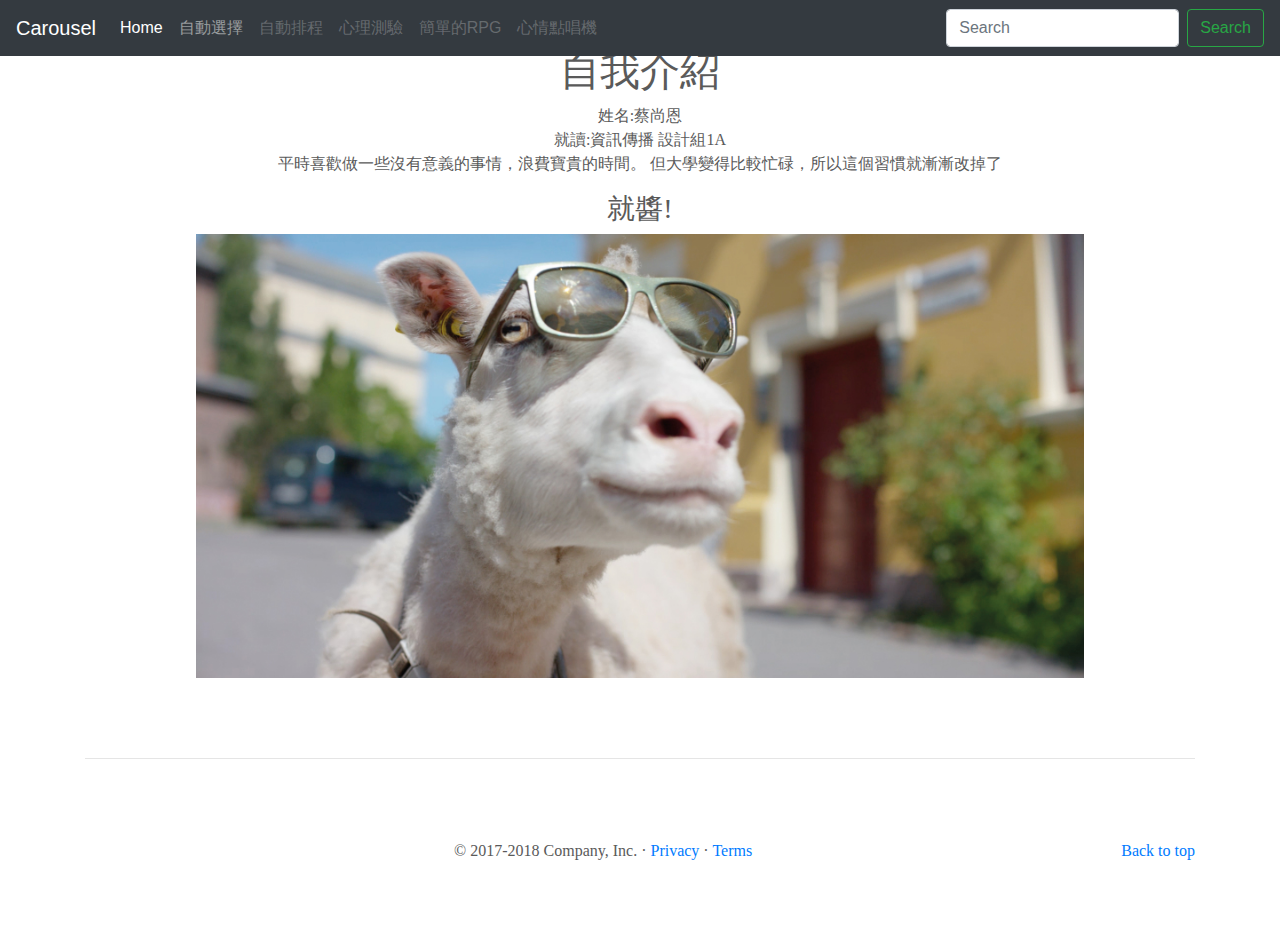
<file: index.html>
<!doctype html>
<html lang="en">
  <head>
    <meta charset="utf-8">
    <meta name="viewport" content="width=device-width, initial-scale=1, shrink-to-fit=no">
    <meta name="description" content="">
    <meta name="author" content="">
    <link rel="icon" href="favicon.ico">

    <title>Carousel Template for Bootstrap</title>
      <style>
        .container{
          font-family: '微軟正黑體';
          text-align: center;
        }
      </style>
    <!-- Bootstrap core CSS -->
    <link href="dist/css/bootstrap.min.css" rel="stylesheet">

    <!-- Custom styles for this template -->
    <link href="carousel.css" rel="stylesheet">
  </head>
  <body>

    <header>
      <nav class="navbar navbar-expand-md navbar-dark fixed-top bg-dark">
        <a class="navbar-brand" href="#">Carousel</a>
        <button class="navbar-toggler" type="button" data-toggle="collapse" data-target="#navbarCollapse" aria-controls="navbarCollapse" aria-expanded="false" aria-label="Toggle navigation">
          <span class="navbar-toggler-icon"></span>
        </button>
        <div class="collapse navbar-collapse" id="navbarCollapse">
          <ul class="navbar-nav mr-auto">
            <li class="nav-item active">
              <a class="nav-link" href="#">Home <span class="sr-only">(current)</span></a>
            </li>
            <li class="nav-item">
              <a class="nav-link" href="random-select.html">自動選擇</a>
            </li>
            <li class="nav-item">
              <a class="nav-link disabled" href="club-course.html">自動排程</a>
            </li>
            <li class="nav-item">
              <a class="nav-link disabled" href="mind-quiz.html">心理測驗</a>
            </li>
            <li class="nav-item">
              <a class="nav-link disabled" href="simple-rpg.html">簡單的RPG</a>
            </li>
            <li class="nav-item">
              <a class="nav-link disabled" href="youtube-player.html">心情點唱機</a>
            </li>
          </ul>
          <form class="form-inline mt-2 mt-md-0">
            <input class="form-control mr-sm-2" type="text" placeholder="Search" aria-label="Search">
            <button class="btn btn-outline-success my-2 my-sm-0" type="submit">Search</button>
          </form>
        </div>
      </nav>
    </header>

  


      <!-- Marketing messaging and featurettes
      ================================================== -->
      <!-- Wrap the rest of the page in another container to center all the content. -->

      <div class="container">
          <h1>自我介紹</h1>
          <p>姓名:蔡尚恩
            <br>
            就讀:資訊傳播 設計組1A
            <br>  
            平時喜歡做一些沒有意義的事情，浪費寶貴的時間。
            但大學變得比較忙碌，所以這個習慣就漸漸改掉了
              <h3>就醬!</h3>
              <img style="width: 80%;" src="sheep.jpg" alt="">
          </p>
    


        <hr class="featurette-divider">

        <!-- /END THE FEATURETTES -->

      </div><!-- /.container -->


      <!-- FOOTER -->
      <footer class="container">
        <p class="float-right"><a href="#">Back to top</a></p>
        <p>&copy; 2017-2018 Company, Inc. &middot; <a href="#">Privacy</a> &middot; <a href="#">Terms</a></p>
      </footer>
    </main>

    <!-- Bootstrap core JavaScript
    ================================================== -->
    <!-- Placed at the end of the document so the pages load faster -->
    <script src="https://code.jquery.com/jquery-3.3.1.slim.min.js" integrity="sha384-q8i/X+965DzO0rT7abK41JStQIAqVgRVzpbzo5smXKp4YfRvH+8abtTE1Pi6jizo" crossorigin="anonymous"></script>
    <script>window.jQuery || document.write('<script src="assets/js/vendor/jquery-slim.min.js"><\/script>')</script>
    <script src="assets/js/vendor/popper.min.js"></script>
    <script src="dist/js/bootstrap.min.js"></script>
    <!-- Just to make our placeholder images work. Don't actually copy the next line! -->
    <script src="assets/js/vendor/holder.min.js"></script>
  </body>
</html>
</file>
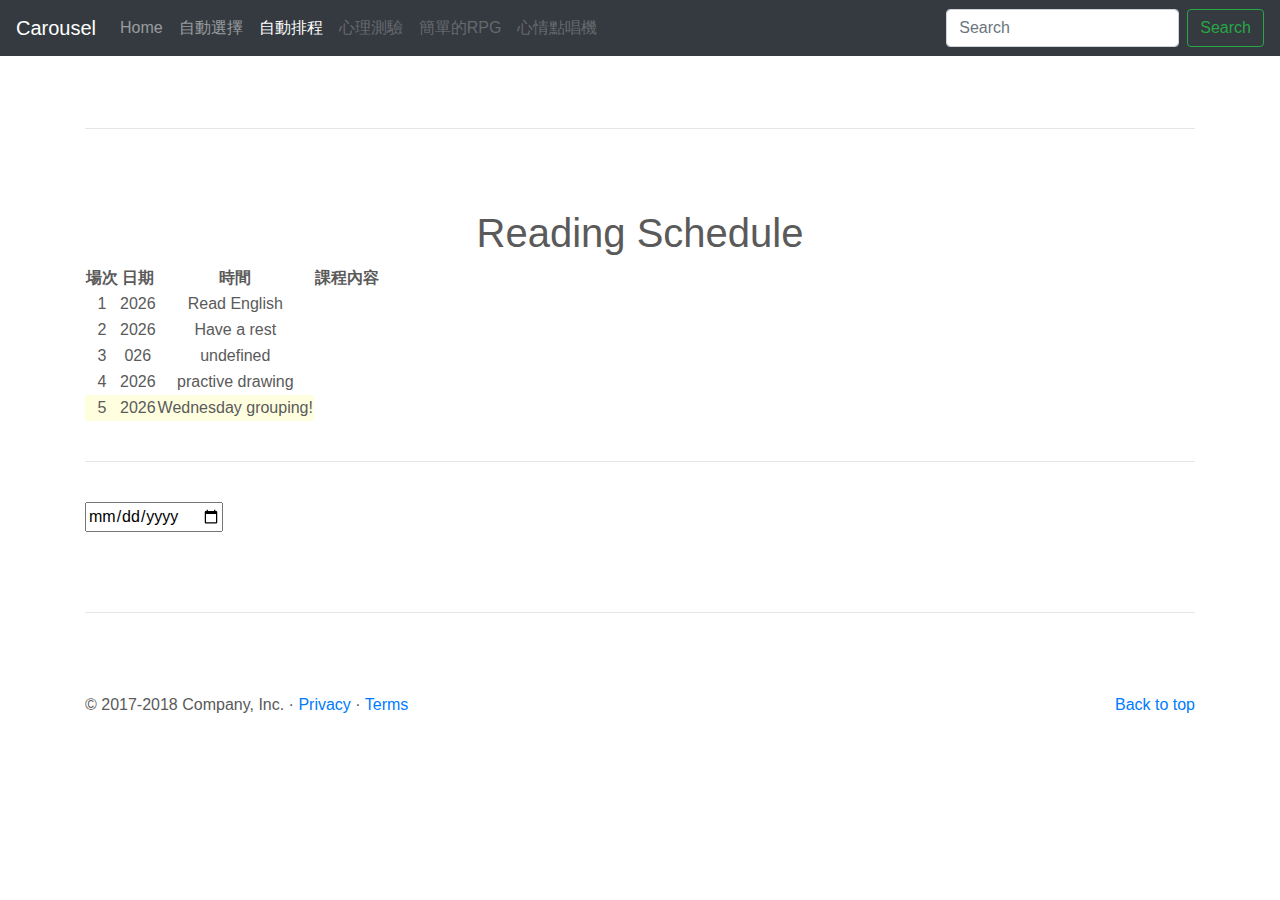
<file: club-course.html>
<!doctype html>
<html lang="en">
  <head>
    <meta charset="utf-8">
    <meta name="viewport" content="width=device-width, initial-scale=1, shrink-to-fit=no">
    <meta name="description" content="">
    <meta name="author" content="">
    <link rel="icon" href="favicon.ico">

    <title>Carousel Template for Bootstrap</title>

    <!-- Bootstrap core CSS -->
    <link href="dist/css/bootstrap.min.css" rel="stylesheet">
    <link rel="stylesheet" href="club-course/style.css">
    <!-- Custom styles for this template -->
    <link href="carousel.css" rel="stylesheet">
  </head>
  <body>

    <header>
      <nav class="navbar navbar-expand-md navbar-dark fixed-top bg-dark">
        <a class="navbar-brand" href="#">Carousel</a>
        <button class="navbar-toggler" type="button" data-toggle="collapse" data-target="#navbarCollapse" aria-controls="navbarCollapse" aria-expanded="false" aria-label="Toggle navigation">
          <span class="navbar-toggler-icon"></span>
        </button>
        <div class="collapse navbar-collapse" id="navbarCollapse">
          <ul class="navbar-nav mr-auto">
            <li class="nav-item ">
              <a class="nav-link" href="index.html">Home <span class="sr-only">(current)</span></a>
            </li>
            <li class="nav-item">
              <a class="nav-link" href="random-select.html">自動選擇</a>
            </li>
            <li class="nav-item active">
              <a class="nav-link disabled" href="#">自動排程</a>
            </li>
            <li class="nav-item ">
              <a class="nav-link disabled" href="mind-quiz.html">心理測驗</a>
            </li>
            <li class="nav-item">
              <a class="nav-link disabled" href="simple-rpg.html">簡單的RPG</a>
            </li>
            <li class="nav-item">
              <a class="nav-link disabled" href="youtube-player.html">心情點唱機</a>
            </li>
          </ul>
          <form class="form-inline mt-2 mt-md-0">
            <input class="form-control mr-sm-2" type="text" placeholder="Search" aria-label="Search">
            <button class="btn btn-outline-success my-2 my-sm-0" type="submit">Search</button>
          </form>
        </div>
      </nav>
    </header>

    <main role="main">

     


      <!-- Marketing messaging and featurettes
      ================================================== -->
      <!-- Wrap the rest of the page in another container to center all the content. -->
      <main role="main">
      <div class="container marketing">  
        <hr class="featurette-divider">
        <h1 id="theme">Reading Schedule</h1>
        <table id="schedule"></table>
        <br><hr><br>
        <input type="date" name="courseset" id="courseset" value="">

        <hr class="featurette-divider">

      </div><!-- /.container -->


      <!-- FOOTER -->
      <footer class="container">
        <p class="float-right"><a href="#">Back to top</a></p>
        <p>&copy; 2017-2018 Company, Inc. &middot; <a href="#">Privacy</a> &middot; <a href="#">Terms</a></p>
      </footer>
    </main>

    <!-- Bootstrap core JavaScript
    ================================================== -->
    <!-- Placed at the end of the document so the pages load faster -->
    <script src="https://code.jquery.com/jquery-3.3.1.slim.min.js" integrity="sha384-q8i/X+965DzO0rT7abK41JStQIAqVgRVzpbzo5smXKp4YfRvH+8abtTE1Pi6jizo" crossorigin="anonymous"></script>
    <script>window.jQuery || document.write('<script src="assets/js/vendor/jquery-slim.min.js"><\/script>')</script>
    <script src="assets/js/vendor/popper.min.js"></script>
    <script src="dist/js/bootstrap.min.js"></script>
    <!-- Just to make our placeholder images work. Don't actually copy the next line! -->
    <script src="assets/js/vendor/holder.min.js"></script>
    <script src="club-course/topic.js"></script>
    <script src="club-course/main.js"></script>
  </body>
</html>
</file>
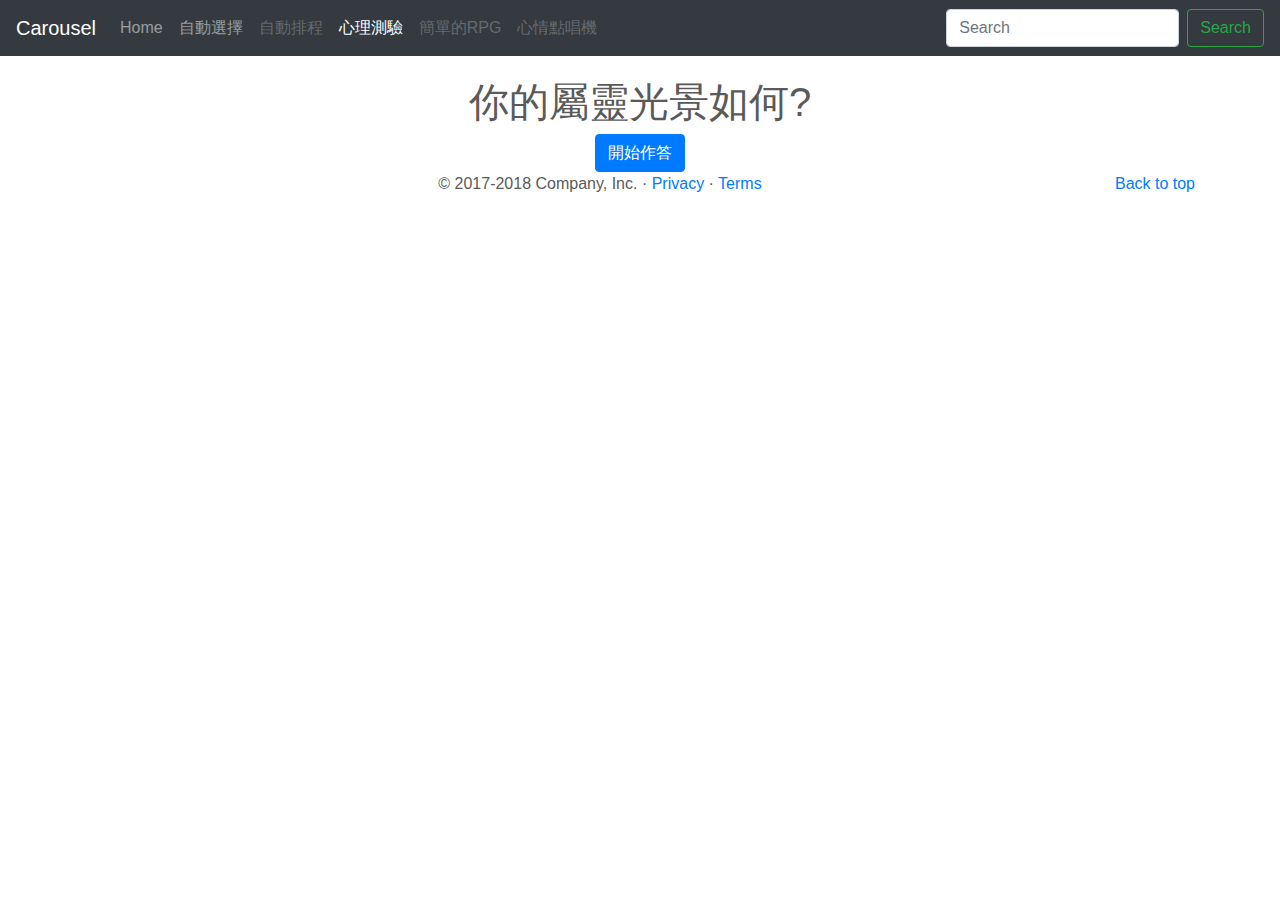
<file: mind-quiz.html>
<!doctype html>
<html lang="en">
  <head>
    <meta charset="utf-8">
    <meta name="viewport" content="width=device-width, initial-scale=1, shrink-to-fit=no">
    <meta name="description" content="">
    <meta name="author" content="">
    <link rel="icon" href="favicon.ico">

    <title>Carousel Template for Bootstrap</title>

    <!-- Bootstrap core CSS -->
    <link href="dist/css/bootstrap.min.css" rel="stylesheet">
    <link rel="stylesheet" href="mind-quiz/style.css">
    <!-- Custom styles for this template -->
    <link href="carousel.css" rel="stylesheet">
  </head>
  <body>

    <header>
      <nav class="navbar navbar-expand-md navbar-dark fixed-top bg-dark">
        <a class="navbar-brand" href="#">Carousel</a>
        <button class="navbar-toggler" type="button" data-toggle="collapse" data-target="#navbarCollapse" aria-controls="navbarCollapse" aria-expanded="false" aria-label="Toggle navigation">
          <span class="navbar-toggler-icon"></span>
        </button>
        <div class="collapse navbar-collapse" id="navbarCollapse">
          <ul class="navbar-nav mr-auto">
            <li class="nav-item">
              <a class="nav-link" href="index.html">Home <span class="sr-only">(current)</span></a>
            </li>
            <li class="nav-item">
              <a class="nav-link" href="random-select.html">自動選擇</a>
            </li>
            <li class="nav-item">
              <a class="nav-link disabled" href="club-course.html">自動排程</a>
            </li>
            <li class="nav-item active">
              <a class="nav-link disabled" href="#">心理測驗</a>
            </li>
            <li class="nav-item">
              <a class="nav-link disabled" href="simple-rpg.html">簡單的RPG</a>
            </li>
            <li class="nav-item">
              <a class="nav-link disabled" href="youtube-player.html">心情點唱機</a>
            </li>
          </ul>
          <form class="form-inline mt-2 mt-md-0">
            <input class="form-control mr-sm-2" type="text" placeholder="Search" aria-label="Search">
            <button class="btn btn-outline-success my-2 my-sm-0" type="submit">Search</button>
          </form>
        </div>
      </nav>
    </header>

    <main role="main">

      <!-- Marketing messaging and featurettes
      ================================================== -->
      <!-- Wrap the rest of the page in another container to center all the content. -->

      <div> 
        <h1>你的屬靈光景如何?</h1>
       <div>
          <h2 id="question"></h2>
          <input type="range" name="range" id="range" min="1" max="5" value="3">
          <label id="label"></label>
          <p id="Result"></p>
        </div>
        <input class="btn btn-primary" type="button" name="startbutton" id="startbutton"value="開始作答">
    </div>
    

        <!-- /END THE FEATURETTES -->

      </div><!-- /.container -->


      <!-- FOOTER -->
      <footer class="container">
        <p class="float-right"><a href="#">Back to top</a></p>
        <p>&copy; 2017-2018 Company, Inc. &middot; <a href="#">Privacy</a> &middot; <a href="#">Terms</a></p>
      </footer>
    </main>

    <!-- Bootstrap core JavaScript
    ================================================== -->
    <!-- Placed at the end of the document so the pages load faster -->
    <script src="https://code.jquery.com/jquery-3.3.1.slim.min.js" integrity="sha384-q8i/X+965DzO0rT7abK41JStQIAqVgRVzpbzo5smXKp4YfRvH+8abtTE1Pi6jizo" crossorigin="anonymous"></script>
    <script>window.jQuery || document.write('<script src="assets/js/vendor/jquery-slim.min.js"><\/script>')</script>
    <script src="assets/js/vendor/popper.min.js"></script>
    <script src="dist/js/bootstrap.min.js"></script>
    <!-- Just to make our placeholder images work. Don't actually copy the next line! -->
    <script src="assets/js/vendor/holder.min.js"></script>
    <script src="mind-quiz/data.js"></script>
    <script src="mind-quiz/main.js"></script>
  </body>
</html>
</file>
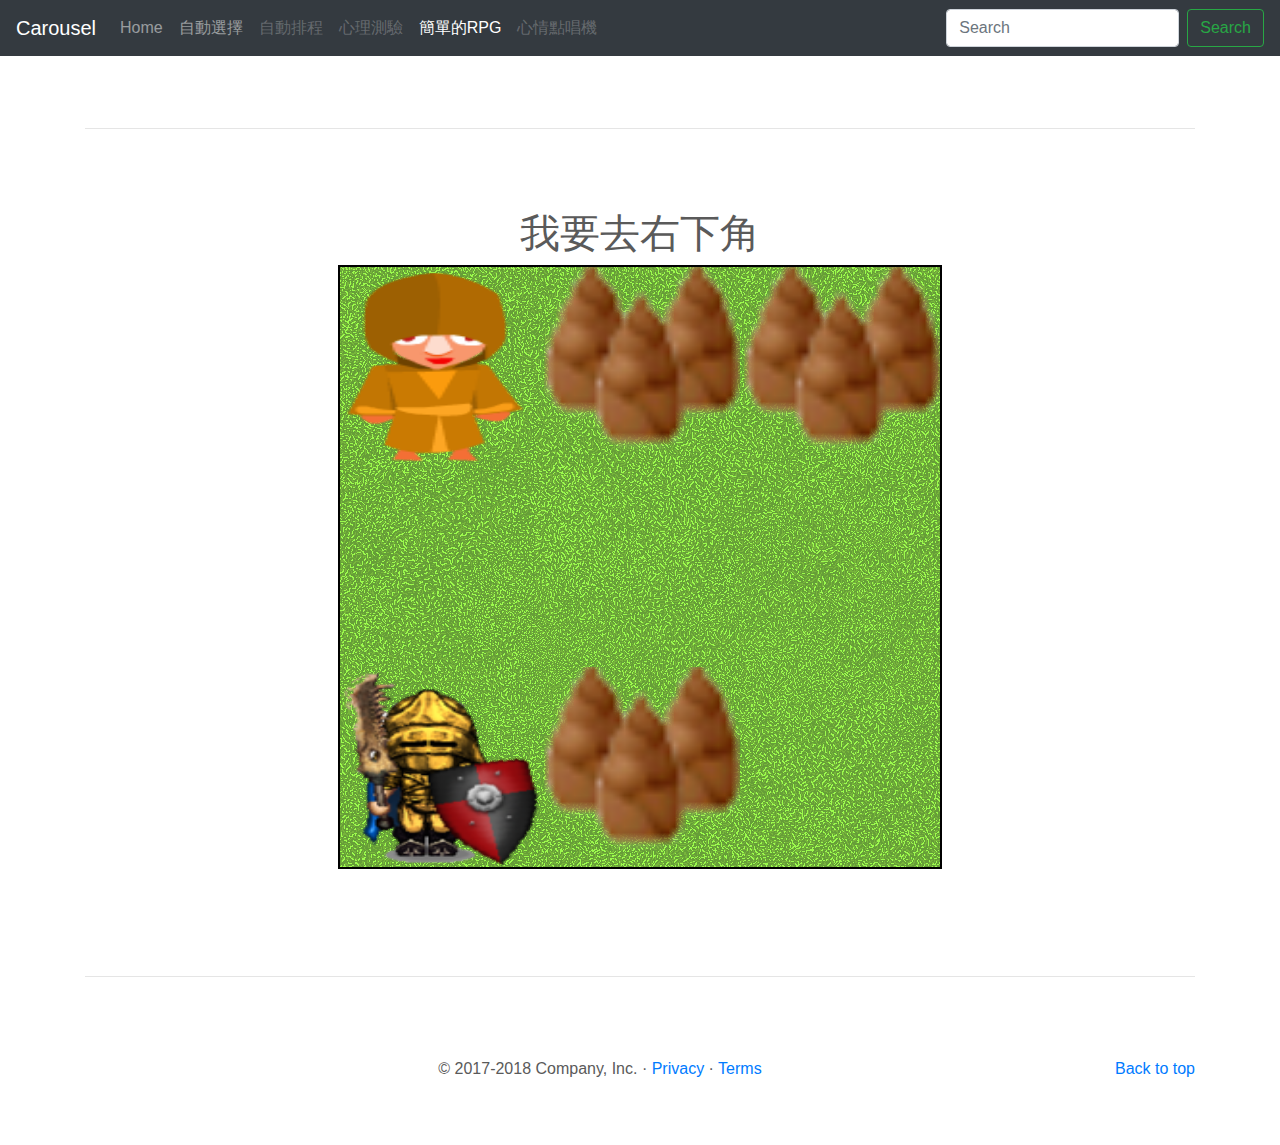
<file: simple-rpg.html>
<!doctype html>
<html lang="en">
  <head>
    <meta charset="utf-8">
    <meta name="viewport" content="width=device-width, initial-scale=1, shrink-to-fit=no">
    <meta name="description" content="">
    <meta name="author" content="">
    <link rel="icon" href="favicon.ico">

    <title>Carousel Template for Bootstrap</title>

    <!-- Bootstrap core CSS -->
    <link href="dist/css/bootstrap.min.css" rel="stylesheet">
    <link rel="stylesheet" href="simple-rpg/style.css">
    <!-- Custom styles for this template -->
    <link href="carousel.css" rel="stylesheet">
  </head>
  <body>

    <header>
      <nav class="navbar navbar-expand-md navbar-dark fixed-top bg-dark">
        <a class="navbar-brand" href="#">Carousel</a>
        <button class="navbar-toggler" type="button" data-toggle="collapse" data-target="#navbarCollapse" aria-controls="navbarCollapse" aria-expanded="false" aria-label="Toggle navigation">
          <span class="navbar-toggler-icon"></span>
        </button>
        <div class="collapse navbar-collapse" id="navbarCollapse">
          <ul class="navbar-nav mr-auto">
            <li class="nav-item ">
              <a class="nav-link" href="index.html">Home <span class="sr-only">(current)</span></a>
            </li>
            <li class="nav-item">
              <a class="nav-link" href="random-select.html">自動選擇</a>
            </li>
            <li class="nav-item">
              <a class="nav-link disabled" href="club-course.html">自動排程</a>
            </li>
            <li class="nav-item">
              <a class="nav-link disabled" href="mind-quiz.html">心理測驗</a>
            </li>
            <li class="nav-item active">
                <a class="nav-link disabled" href="#">簡單的RPG</a>
              </li>
            <li class="nav-item">
              <a class="nav-link disabled" href="youtube-player.html">心情點唱機</a>
            </li>
          </ul>
          <form class="form-inline mt-2 mt-md-0">
            <input class="form-control mr-sm-2" type="text" placeholder="Search" aria-label="Search">
            <button class="btn btn-outline-success my-2 my-sm-0" type="submit">Search</button>
          </form>
        </div>
      </nav>
    </header>

    <main role="main">

      <!-- Marketing messaging and featurettes
      ================================================== -->
      <!-- Wrap the rest of the page in another container to center all the content. -->

      <div class="container marketing">
        <hr class="featurette-divider">
            <h1>我要去右下角</h1>
            <canvas id="mycanvas" width="600" height="600"></canvas>
            <div id="talkBox"></div>
    
       <hr class="featurette-divider">

        <!-- /END THE FEATURETTES -->

      </div><!-- /.container -->


      <!-- FOOTER -->
      <footer class="container">
        <p class="float-right"><a href="#">Back to top</a></p>
        <p>&copy; 2017-2018 Company, Inc. &middot; <a href="#">Privacy</a> &middot; <a href="#">Terms</a></p>
      </footer>
    </main>

    <!-- Bootstrap core JavaScript
    ================================================== -->
    <!-- Placed at the end of the document so the pages load faster -->
    <script src="https://code.jquery.com/jquery-3.3.1.slim.min.js" integrity="sha384-q8i/X+965DzO0rT7abK41JStQIAqVgRVzpbzo5smXKp4YfRvH+8abtTE1Pi6jizo" crossorigin="anonymous"></script>
    <script>window.jQuery || document.write('<script src="assets/js/vendor/jquery-slim.min.js"><\/script>')</script>
    <script src="assets/js/vendor/popper.min.js"></script>
    <script src="dist/js/bootstrap.min.js"></script>
    <!-- Just to make our placeholder images work. Don't actually copy the next line! -->
    <script src="assets/js/vendor/holder.min.js"></script>
    <script src="simple-rpg/main.js"></script>
  </body>
</html>
</file>
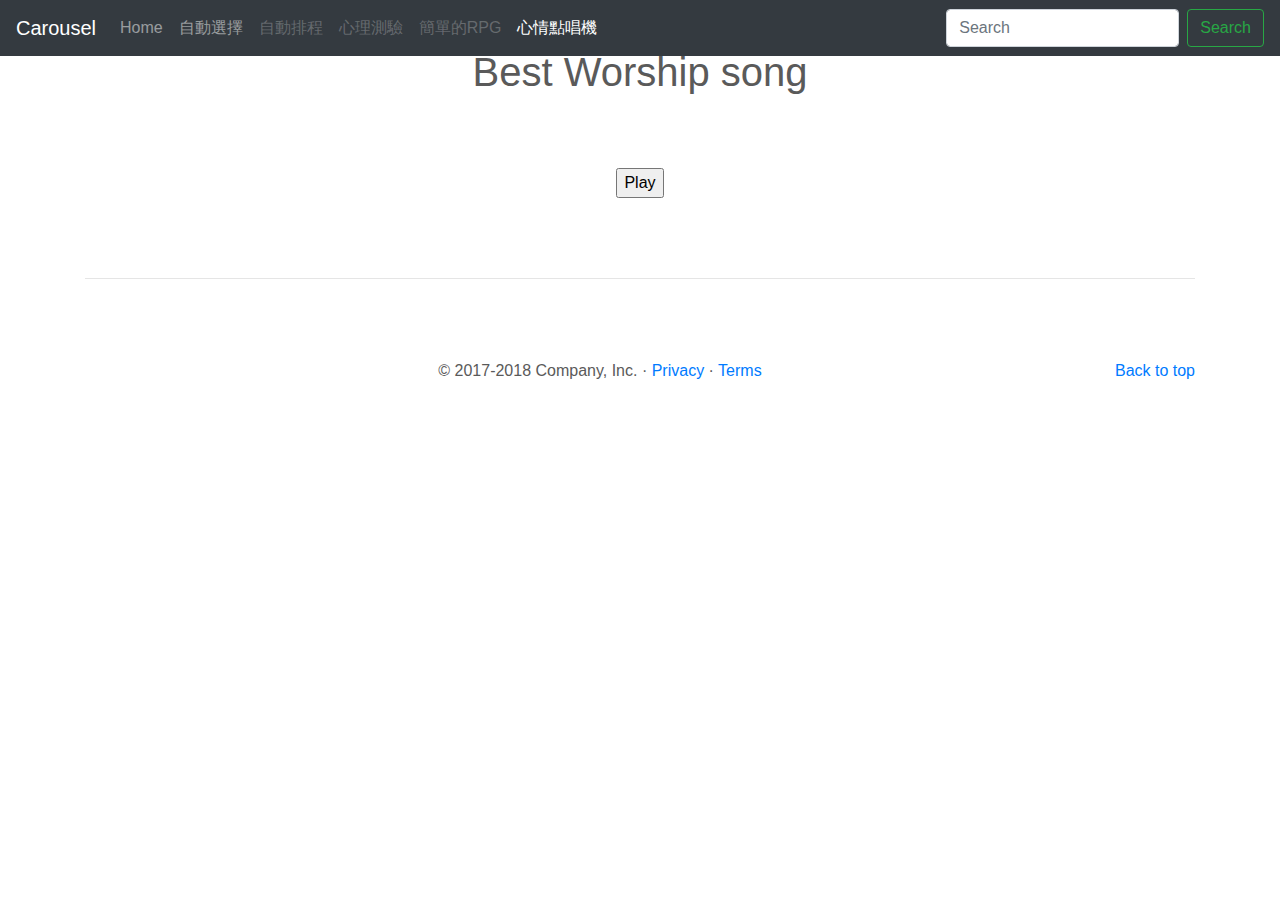
<file: youtube-player.html>
<!doctype html>
<html lang="en">
  <head>
    <meta charset="utf-8">
    <meta name="viewport" content="width=device-width, initial-scale=1, shrink-to-fit=no">
    <meta name="description" content="">
    <meta name="author" content="">
    <link rel="icon" href="favicon.ico">

    <title>Carousel Template for Bootstrap</title>

    <!-- Bootstrap core CSS -->
    <link href="dist/css/bootstrap.min.css" rel="stylesheet">
    <link rel="stylesheet" href="Youtube Juke Box/style.css">
    <!-- Custom styles for this template -->
    <link href="carousel.css" rel="stylesheet">
  </head>
  <body>

    <header>
      <nav class="navbar navbar-expand-md navbar-dark fixed-top bg-dark">
        <a class="navbar-brand" href="#">Carousel</a>
        <button class="navbar-toggler" type="button" data-toggle="collapse" data-target="#navbarCollapse" aria-controls="navbarCollapse" aria-expanded="false" aria-label="Toggle navigation">
          <span class="navbar-toggler-icon"></span>
        </button>
        <div class="collapse navbar-collapse" id="navbarCollapse">
          <ul class="navbar-nav mr-auto">
            <li class="nav-item ">
              <a class="nav-link" href="index.html">Home <span class="sr-only">(current)</span></a>
            </li>
            <li class="nav-item">
              <a class="nav-link" href="random-select.html">自動選擇</a>
            </li>
            <li class="nav-item">
              <a class="nav-link disabled" href="club-course.html">自動排程</a>
            </li>
            <li class="nav-item">
              <a class="nav-link disabled" href="mind-quiz.html">心理測驗</a>
            </li>
            <li class="nav-item">
                <a class="nav-link disabled" href="simple-rpg.html">簡單的RPG</a>
              </li>
              <li class="nav-item active">
                <a class="nav-link disabled" href="#">心情點唱機</a>
              </li>
          </ul>
          <form class="form-inline mt-2 mt-md-0">
            <input class="form-control mr-sm-2" type="text" placeholder="Search" aria-label="Search">
            <button class="btn btn-outline-success my-2 my-sm-0" type="submit">Search</button>
          </form>
        </div>
      </nav>
    </header>

    <main role="main">

      <!-- Marketing messaging and featurettes
      ================================================== -->
      <!-- Wrap the rest of the page in another container to center all the content. -->

      <div class="container marketing">
            <h1>Best Worship song</h1>
            <h2></h2>
            <div id="player"></div>
            <br>
            <input id="playerButton" type="button" value="Play">
        
       <hr class="featurette-divider">

        <!-- /END THE FEATURETTES -->

      </div><!-- /.container -->


      <!-- FOOTER -->
      <footer class="container">
        <p class="float-right"><a href="#">Back to top</a></p>
        <p>&copy; 2017-2018 Company, Inc. &middot; <a href="#">Privacy</a> &middot; <a href="#">Terms</a></p>
      </footer>
    </main>

    <!-- Bootstrap core JavaScript
    ================================================== -->
    <!-- Placed at the end of the document so the pages load faster -->
    <script src="https://code.jquery.com/jquery-3.3.1.slim.min.js" integrity="sha384-q8i/X+965DzO0rT7abK41JStQIAqVgRVzpbzo5smXKp4YfRvH+8abtTE1Pi6jizo" crossorigin="anonymous"></script>
    <script>window.jQuery || document.write('<script src="assets/js/vendor/jquery-slim.min.js"><\/script>')</script>
    <script src="assets/js/vendor/popper.min.js"></script>
    <script src="dist/js/bootstrap.min.js"></script>
    <!-- Just to make our placeholder images work. Don't actually copy the next line! -->
    <script src="assets/js/vendor/holder.min.js"></script>
    <script src="https://www.youtube.com/iframe_api"></script>
    <script src="Youtube Juke Box/playlist.js"></script>
    <script src="Youtube Juke Box/main.js"></script>
  </body>
</html>
</file>
<file: carousel.css>
/* GLOBAL STYLES
-------------------------------------------------- */
/* Padding below the footer and lighter body text */

body {
  padding-top: 3rem;
  padding-bottom: 3rem;
  color: #5a5a5a;
}


/* CUSTOMIZE THE CAROUSEL
-------------------------------------------------- */

/* Carousel base class */
.carousel {
  margin-bottom: 4rem;
}
/* Since positioning the image, we need to help out the caption */
.carousel-caption {
  bottom: 3rem;
  z-index: 10;
}

/* Declare heights because of positioning of img element */
.carousel-item {
  height: 32rem;
  background-color: #777;
}
.carousel-item > img {
  position: absolute;
  top: 0;
  left: 0;
  min-width: 100%;
  height: 32rem;
}


/* MARKETING CONTENT
-------------------------------------------------- */

/* Center align the text within the three columns below the carousel */
.marketing .col-lg-4 {
  margin-bottom: 1.5rem;
  text-align: center;
}
.marketing h2 {
  font-weight: 400;
}
.marketing .col-lg-4 p {
  margin-right: .75rem;
  margin-left: .75rem;
}


/* Featurettes
------------------------- */

.featurette-divider {
  margin: 5rem 0; /* Space out the Bootstrap <hr> more */
}

/* Thin out the marketing headings */
.featurette-heading {
  font-weight: 300;
  line-height: 1;
  letter-spacing: -.05rem;
}


/* RESPONSIVE CSS
-------------------------------------------------- */

@media (min-width: 40em) {
  /* Bump up size of carousel content */
  .carousel-caption p {
    margin-bottom: 1.25rem;
    font-size: 1.25rem;
    line-height: 1.4;
  }

  .featurette-heading {
    font-size: 50px;
  }
}

@media (min-width: 62em) {
  .featurette-heading {
    margin-top: 7rem;
  }
}
</file>
<file: club-course/style.css>
#theme{
    text-align: center;
}
table{
    text-align: center;
}
</file>
<file: mind-quiz/style.css>
body{
    margin-top: 30px;
    text-align: center;
    
}
#Result{
    border: rgb(155, 245, 139) dashed 5px;
    border-radius: 10px;
    font-size: larger;
    text-align: center;
    padding-bottom: 15px;
    background-color: lightyellow;
}
</file>
<file: simple-rpg/style.css>
body{
    text-align: center;
}
canvas{
    border: 2px solid black;
    background-image: url(images/grasses68.gif);
}
#talkBox{
    height:20px;
    color:brown;
    font-size:26px;
    font-weight:bold;  
}
</file>
<file: Youtube Juke Box/style.css>
body{
    text-align:center;
}
h2{
    height:32px;
}
</file>
